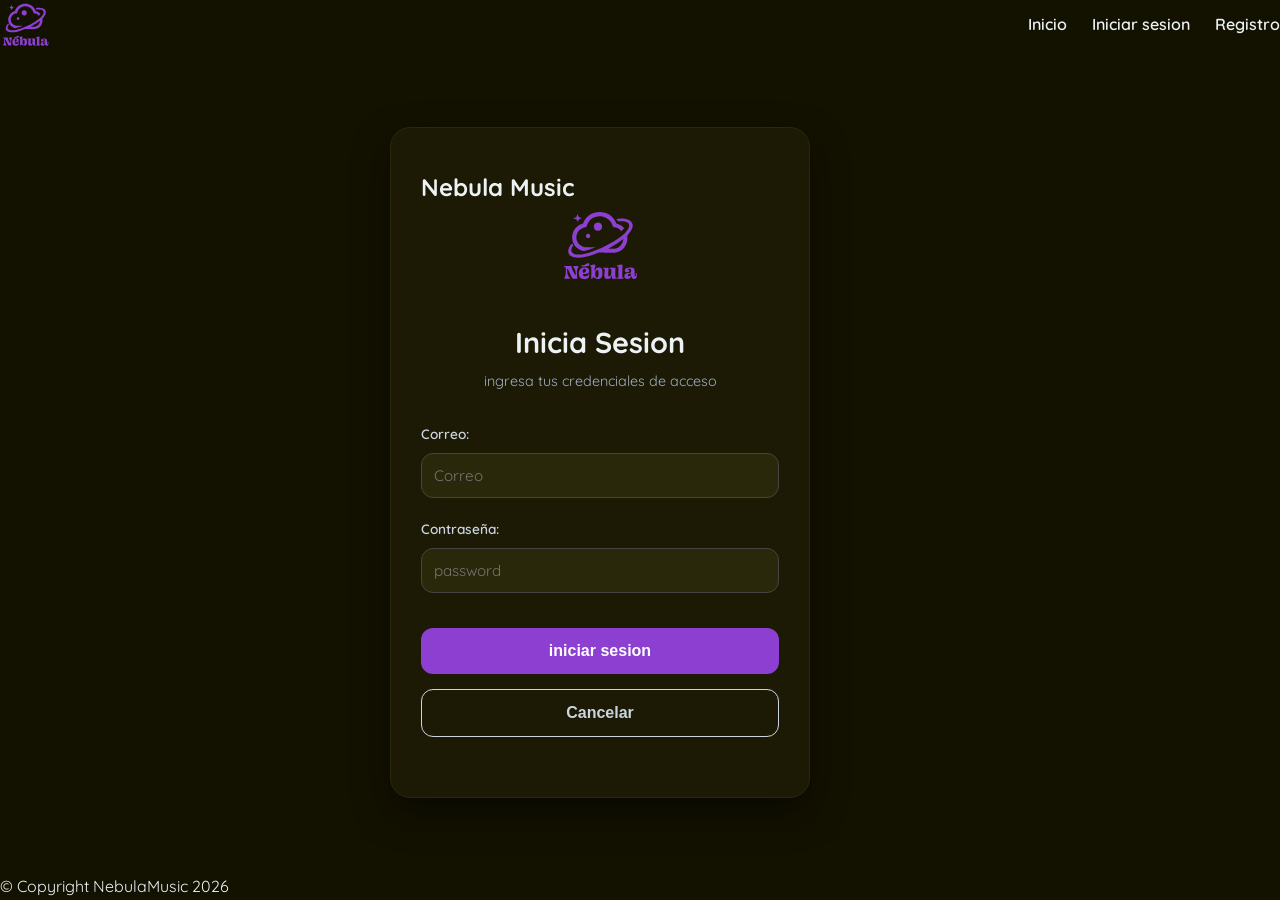
<file: src/main/resources/templates/login.html>
<!DOCTYPE html>
<html>

<head>
    <meta charset="utf-8">
    <meta http-equiv="X-UA-Compatible" content="IE=edge">
    <title>Nebula Music - login</title>
    <meta name="viewport" content="width=device-width, initial-scale=1.0">
    <link rel="stylesheet" href="../static/styles/styles.css">
</head>

<body>

<!-- Menu de navegacion -->
<nav>
    <a class="logo" href="index.html">
        <img src="../static/imgs/nebula-03.svg" alt="logo nebula">
    </a>

    <input type="checkbox" id="menu-toggle">
    <label for="menu-toggle" class="menu-button">
        <span></span>
        <span></span>
        <span></span>
    </label>
    <ul>
        <li><a href="index.html">Inicio</a></li>
        <li><a href="login.html">Iniciar sesion</a></li>
        <li><a href="registro.html">Registro</a></li>
    </ul>
</nav>


<main class="auth-container">
    <section class="auth-card">

        <h1>Nebula <span>Music</span></h1>
        <form method="post" action="/autenticacion" enctype="application/x-www-form-urlencoded">

            <div class="form-logo">
                <img src="../static/imgs/nebula-03.svg" alt="Nebula logo">
            </div>

            <div class="form-header">
                <h3>Inicia Sesion</h3>
                <p class="form-subtitle">ingresa tus credenciales de acceso</p>
            </div>

            <div class="form-group">
                <label for="correo">Correo: </label>
                <input type="email" id="correo" name="correo" placeholder="Correo">
            </div>

            <div class="form-group">
                <label for="contrasenia">Contraseña:</label>
                <input type="password" id="contrasenia" name="contrasenia" placeholder="password">
            </div>

            <div class="form-group">
                <button type="submit" class="btn-primary">iniciar sesion</button>
                <button type="reset" class="btn-secondary">Cancelar</button>
            </div>

        </form>
    </section>
</main>

<footer>
    <p>© Copyright NebulaMusic 2026</p>
</footer>

</body>

</html>
</file>
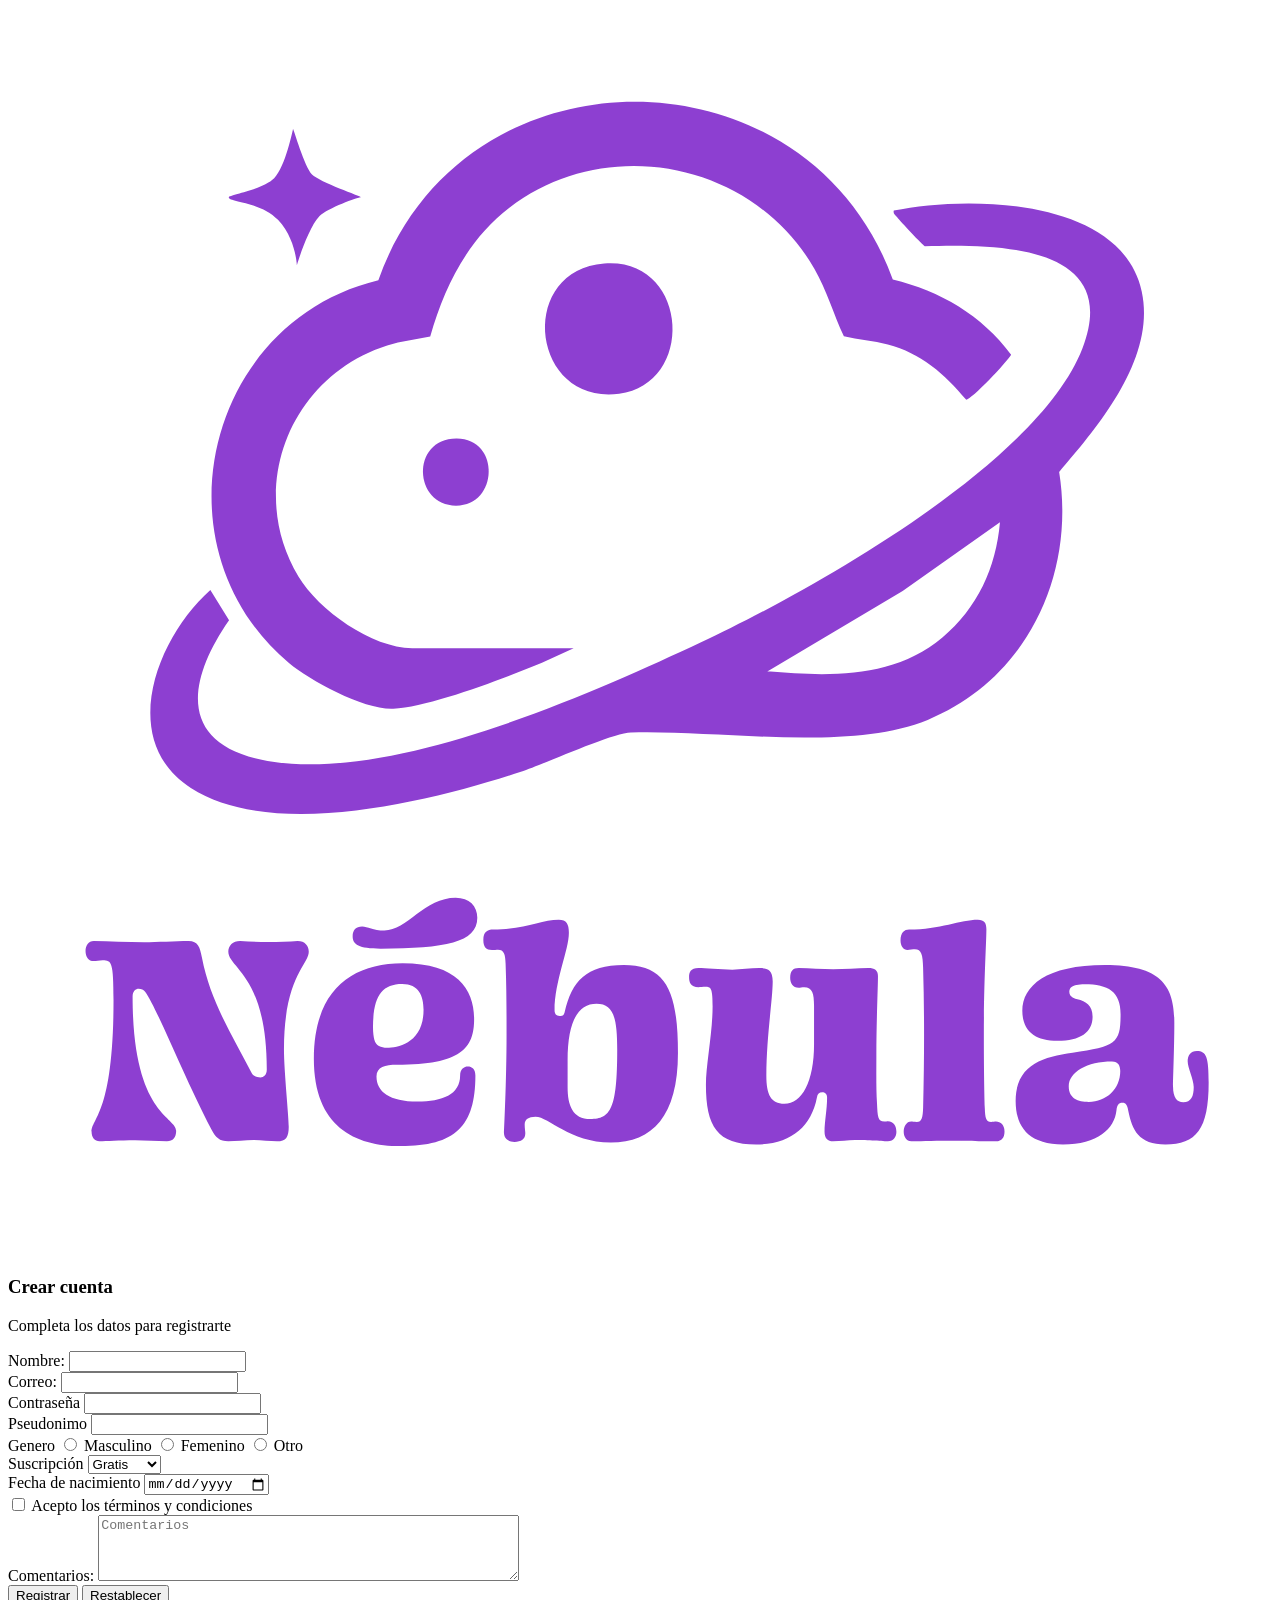
<file: src/main/resources/templates/registro.html>
<!DOCTYPE html>
<html>

<head>
    <meta charset="utf-8">
    <meta http-equiv="X-UA-Compatible" content="IE=edge">
    <title>Nebula Music - Registro</title>
    <meta name="viewport" content="width=device-width, initial-scale=1">
    <link rel="stylesheet" href="">
</head>

<body>
<main class="auth-container">
    <section class="auth-card">

        <form class="auth-form" method="post" action="/crear-cuenta" enctype="application/x-www-form-urlencoded">

            <div class="form-logo">
                <img src="../static/imgs/nebula-03.svg" alt="Logo Nebula">
            </div>

            <div class="form-header">
                <h3>Crear cuenta</h3>
                <p class="form-subtitle">Completa los datos para registrarte</p>
            </div>

            <div class="form-group">
                <label for="nombre">Nombre:</label>
                <input type="text" id="nombre" name="nombre" minlength="3">
            </div>

            <div class="form-group">
            <label for="correo">Correo:</label>
            <input type="email" id="correo" name="correo">
            </div>

            <div class="form-group">
            <label for="contra">Contraseña</label>
            <input type="password" id="contra" name="contrasenia">
            </div>

            <div class="form-group">
            <label for="pseudonimo">Pseudonimo</label>
            <input type="text" id="pseudonimo" name="txt_pseudonimo" pattern="[a-zA-Z]{3,10}-[0-9]{2,10}">
            </div>

            <div class="form-group">
            <label>Genero</label>
            <input type="radio" id="masculino" name="rad_genero" value="M">
            <label for="masculino">Masculino</label>
            <input type="radio" id="femenino" name="rad_genero" value="F">
            <label for="femenino">Femenino</label>
            <input type="radio" id="otro" name="rad_genero" value="O">
            <label for="otro">Otro</label>
            </div>

            <div class="form-group">
            <label for="suscripcion">Suscripción</label>
            <select id="suscripcion" name="sel_suscripcion">
                <option value="gratis">Gratis</option>
                <option value="mensual">Mensual</option>
                <option value="anual">Anual</option>
            </select>
            </div>

            <div class="form-group">
            <label for="fechaNacimiento">Fecha de nacimiento</label>
            <input type="date" id="fechaNacimiento" name="fechaNacimiento">
            </div>

            <div class="form-group">
            <input type="checkbox" id="terminos" name="chk_terminos" value="aceptado">
            <label for="terminos">Acepto los términos y condiciones</label>
            </div>

            <div class="form-group">
            <label for="comentarios">Comentarios:</label>
            <textarea id="comentarios" name="comentarios" rows="4" cols="50" placeholder="Comentarios"></textarea>
            </div>

            <div class="form-group">
            <input type="submit" value="Registrar">
            <input type="reset" value="Restablecer">
            </div>
        </form>
    </section>
</main>
</body>

</html>
</file>
<file: src/main/resources/static/styles/styles.css>
@import url('https://fonts.googleapis.com/css2?family=Quicksand:wght@300..700&display=swap');

:root {
    --bg-color-dark: #131200;
    --card-bg-dark: #1c1a05;
    --text-color-dark: #EDF2F4;
    --links-color-dark: #EFBDEB;
    --links-hober-dark: #8D91C7;
    --nav-links: #8d3fd1;
    --highlight: #EDF67D;
    --radius: 12px;
}

* {
    box-sizing: border-box;
    margin: 0;
    padding: 0;
}

body {
    background-color: var(--bg-color-dark);
    color: var(--text-color-dark);
    font-family: 'Quicksand', sans-serif;
    line-height: 1.6;
    display: grid;
    grid-template-rows: auto 1fr auto;
    min-height: 100vh;
}

a {
    color: var(--links-color-dark);
    transition: color 0.3s ease;
}

a:hover {
    color: var(--links-hober-dark);
}

nav {
    display: flex;
    justify-content: space-between;
    align-items: center;
    background-color: rgba(19, 18, 0, 0.95);
    position: sticky;
    top: 0;
    z-index: 100;
}

nav .logo img {
    height: 50px;
    vertical-align: middle;
}

#menu-toggle {
    display: none;
}

.menu-button {
    display: none;
    cursor: pointer;
    flex-direction: column;
    gap: 5px;
    width: 30px;
}

.menu-button span {
    display: block;
    height: 3px;
    width: 100%;
    background-color: var(--text-color-dark);
    border-radius: 2px;
    transition: all 0.3s ease;
}

nav ul {
    display: flex;
    align-items: center;
    list-style: none;
    gap: 25px;
}

nav a {
    color: var(--text-color-dark);
    text-decoration: none;
    font-weight: 600;
    transition: color 0.3s ease;
}

main {
    max-width: 1200px;
    width: 100%;
    margin: 30px 0;
    padding: 0 20px;
}

.auth-container {
    display: flex;
    justify-content: center;
    align-items: center;
    padding: 40px 20px;
}

.auth-card {
    background-color: var(--card-bg-dark);
    width: 100%;
    max-width: 420px;
    padding: 40px 30px;
    border-radius: 20px;
    box-shadow: 0 15px 35px rgba(0, 0, 0, 0.5);
    border: 1px solid #2A280A;
    transition: max-width 0.3s ease;
}

.form-logo {
    text-align: center;
    margin-bottom: 25px;
}

.form-logo img {
    height: 80px;
}

.form-header {
    text-align: center;
    margin-bottom: 30px;
}

.form-header h3 {
    font-size: 1.8rem;
    color: var(--text-color-dark);
    margin-bottom: 5px;
}

.form-subtitle {
    font-size: 0.9rem;
    color: #A0AEC0;
}

.form-group {
    margin-bottom: 20px;
}

.form-group label {
    display: block;
    font-size: 0.85rem;
    font-weight: 600;
    margin-bottom: 8px;
    color: #CBD5E0;
}

input[type="text"],
input[type="email"],
input[type="password"],
input[type="date"],
select,
textarea {
    width: 100%;
    padding: 12px;
    border-radius: var(--radius);
    border: 1px solid #444;
    background-color: #2A280A;
    color: var(--text-color-dark);
    font-family: 'Quicksand', sans-serif;
    font-size: 0.95rem;
    -moz-box-sizing: border-box;
    transition: border-color 0.3s ease, box-shadow 0.3s ease;
}

input:focus,
select:focus,
textarea:focus {
    outline: none;
    border-color: var(--highlight);
    box-shadow: 0 0 8px rgba(237, 246, 125, 0.3);
}

button {
    width: 100%;
    padding: 14px;
    border-radius: var(--radius);
    border: none;
    cursor: pointer;
    font-weight: bold;
    font-size: 1rem;
    transition: all 0.3s ease;
    margin-top: 15px;
}

.btn-primary {
    background-color: var(--nav-links);
    color: white;
}

.btn-primary:hover {
    background-color: var(--highlight);
    color: black;
    box-shadow: 0 0 15px rgba(237, 246, 125, 0.4);
}

.btn-secondary {
    background-color: transparent;
    border: 1px solid #CBD5E0;
    color: #CBD5E0;
}

.btn-secondary:hover {
    background-color: #CBD5E0;
    color: black;
}

@media (max-width: 768px) {
    .menu-button {
        display: flex;
    }

    nav ul {
        position: absolute;
        top: 100%;
        left: 0;
        width: 100%;
        background-color: rgba(19, 18, 0, 0.98);
        border-bottom: 2px solid #2A280a;
        flex-direction: column;
        padding: 20px 0;
        gap: 20px;
        display: none;
        box-shadow: 0 10px 15px rgba(0, 0, 0, 0.5);
    }

    #menu-toggle:checked ~ ul {
        display: flex;
    }

    #menu-toggle:checked ~ .menu-button span:nth-child(1) {
        transform: rotate(45deg) translate(5px, 6px);
    }

    #menu-toggle:checked ~ .menu-button span:nth-child(2) {
        opacity: 0;
    }

    #menu-toggle:checked ~ .menu-button span:nth-child(3) {
        transform: rotate(-45deg) translate(5px, -7px);
    }

}
</file>
